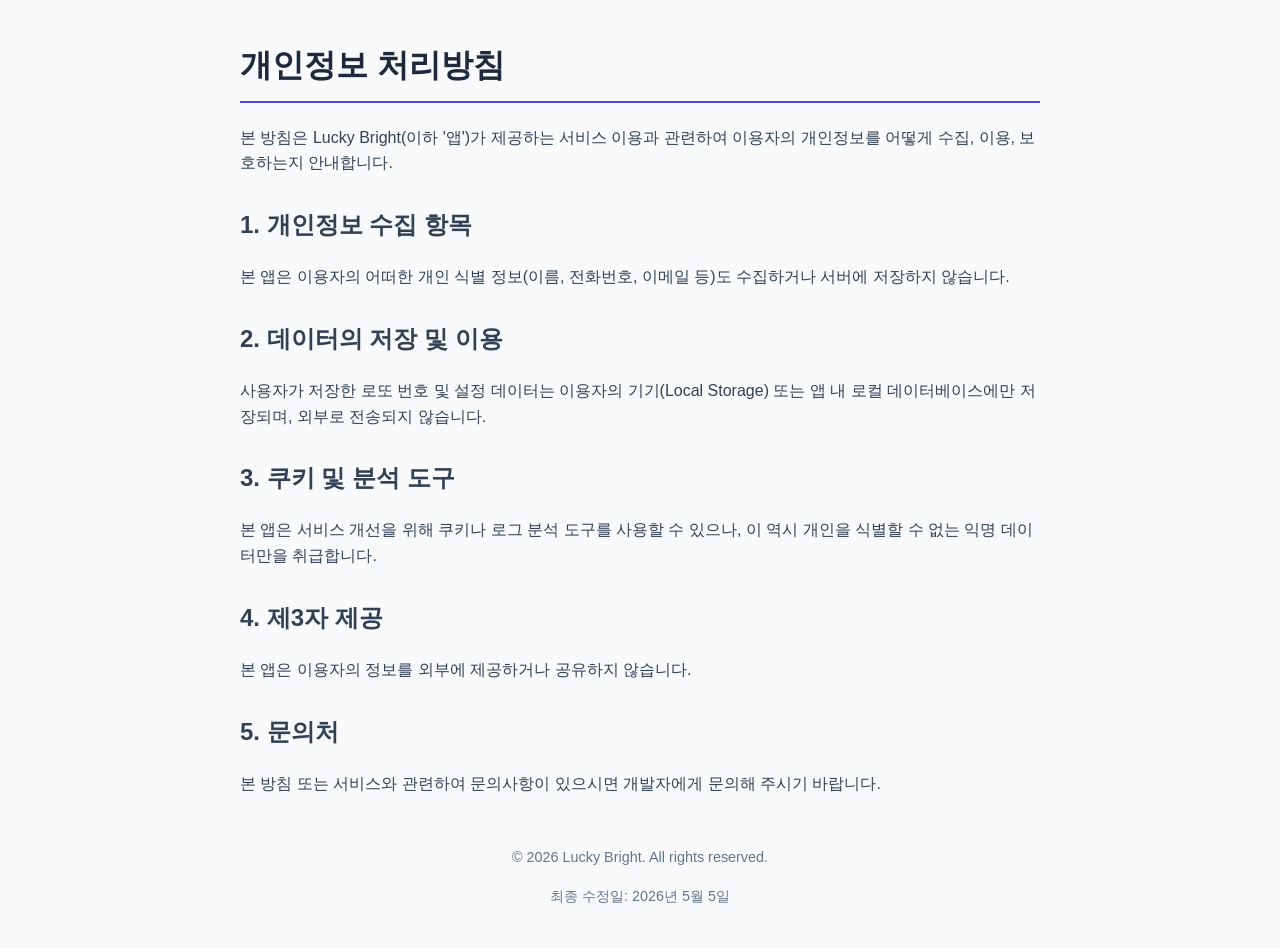
<file: templates/privacy.html>
<!DOCTYPE html>
<html lang="ko">
<head>
    <meta charset="UTF-8">
    <meta name="viewport" content="width=device-width, initial-scale=1.0">
    <title>개인정보 처리방침 - Lucky Bright</title>
    <style>
        body { font-family: 'Inter', sans-serif; line-height: 1.6; color: #334155; max-width: 800px; margin: 40px auto; padding: 0 20px; background-color: #F8FAFC; }
        h1 { color: #1E293B; border-bottom: 2px solid #4F46E5; padding-bottom: 10px; }
        h2 { color: #334155; margin-top: 30px; }
        p { margin-bottom: 15px; }
        .footer { margin-top: 50px; font-size: 0.9em; color: #64748B; text-align: center; }
    </style>
</head>
<body>
    <h1>개인정보 처리방침</h1>
    <p>본 방침은 Lucky Bright(이하 '앱')가 제공하는 서비스 이용과 관련하여 이용자의 개인정보를 어떻게 수집, 이용, 보호하는지 안내합니다.</p>

    <h2>1. 개인정보 수집 항목</h2>
    <p>본 앱은 이용자의 어떠한 개인 식별 정보(이름, 전화번호, 이메일 등)도 수집하거나 서버에 저장하지 않습니다.</p>

    <h2>2. 데이터의 저장 및 이용</h2>
    <p>사용자가 저장한 로또 번호 및 설정 데이터는 이용자의 기기(Local Storage) 또는 앱 내 로컬 데이터베이스에만 저장되며, 외부로 전송되지 않습니다.</p>

    <h2>3. 쿠키 및 분석 도구</h2>
    <p>본 앱은 서비스 개선을 위해 쿠키나 로그 분석 도구를 사용할 수 있으나, 이 역시 개인을 식별할 수 없는 익명 데이터만을 취급합니다.</p>

    <h2>4. 제3자 제공</h2>
    <p>본 앱은 이용자의 정보를 외부에 제공하거나 공유하지 않습니다.</p>

    <h2>5. 문의처</h2>
    <p>본 방침 또는 서비스와 관련하여 문의사항이 있으시면 개발자에게 문의해 주시기 바랍니다.</p>

    <div class="footer">
        <p>&copy; 2026 Lucky Bright. All rights reserved.</p>
        <p>최종 수정일: 2026년 5월 5일</p>
    </div>
</body>
</html>
</file>
